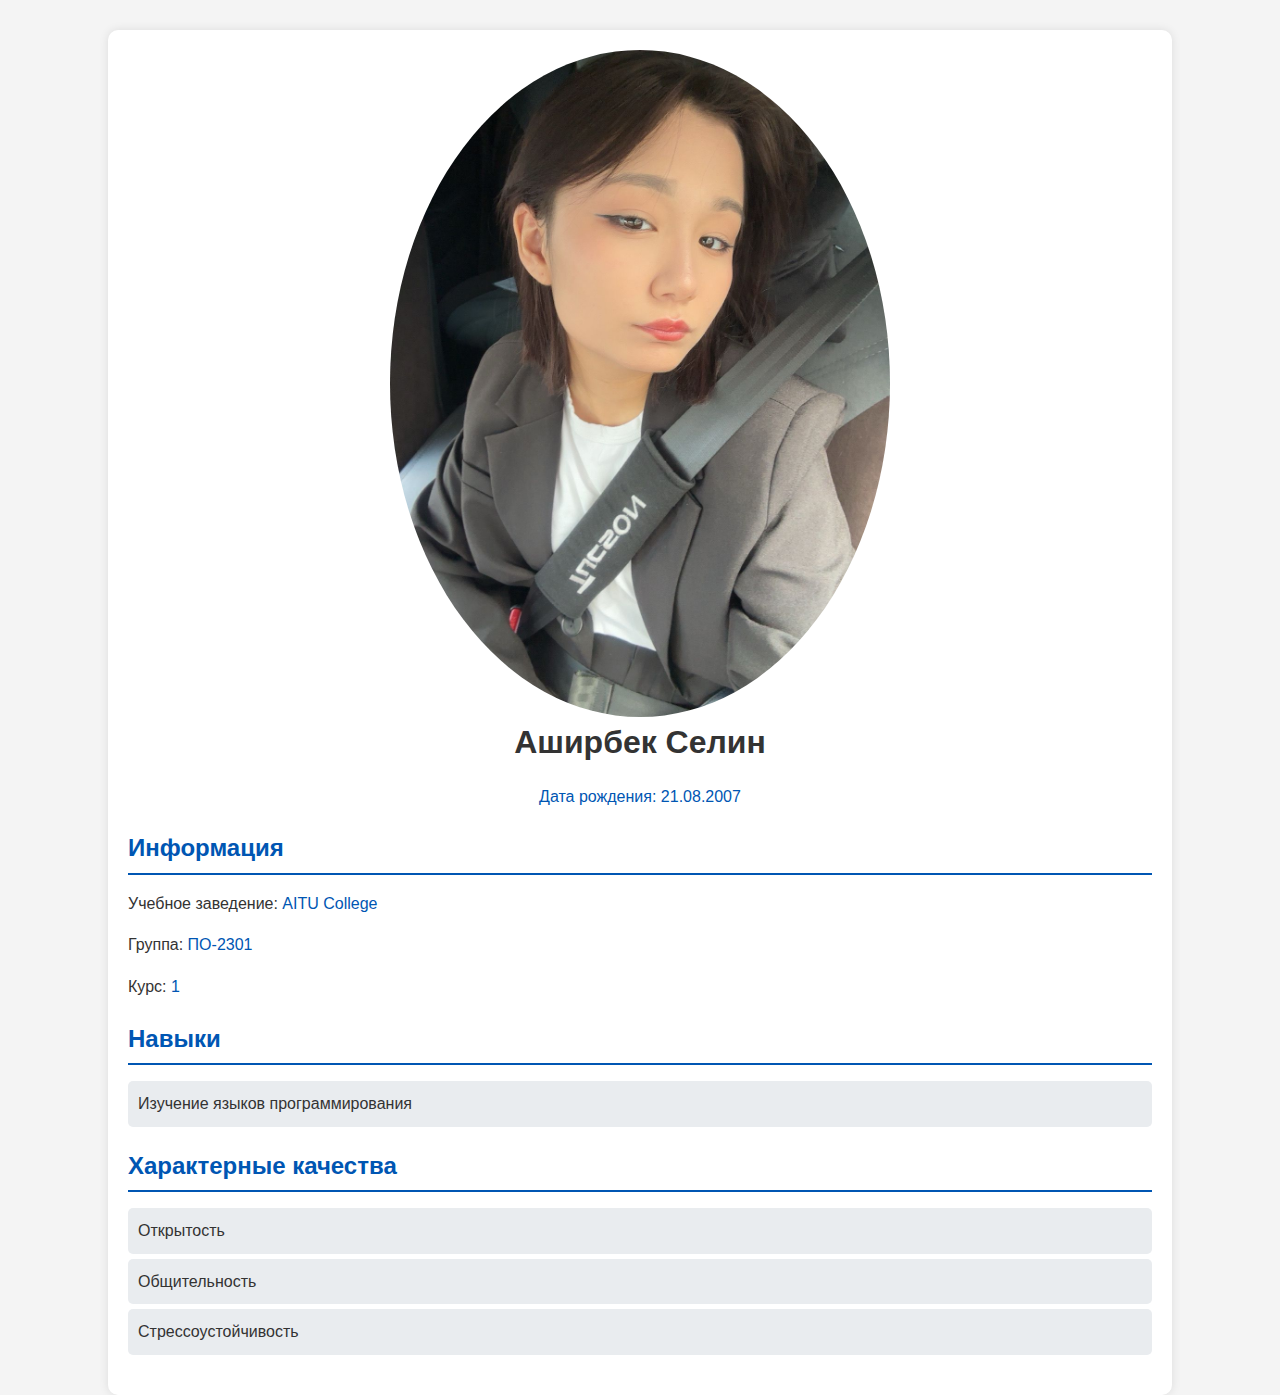
<file: index.html>
<!DOCTYPE html>
<html lang="ru">
<head>
    <meta charset="UTF-8">
    <meta name="viewport" content="width=device-width, initial-scale=1.0">
    <title>Резюме - Аширбек Селин</title>
    <link rel="stylesheet" type="text/css" href="style.css">
</head>
<body>
    <div class="container">
        <header>
            <img src="selin.jpg" alt="Фото" class="profile-photo">
            <h1>Аширбек Селин</h1>
            <p class="highlight">Дата рождения: 21.08.2007</p>
        </header>
        <section class="info">
            <h2>Информация</h2>
            <p>Учебное заведение: <span class="highlight">AITU College</span></p>
            <p>Группа: <span class="highlight">ПО-2301</span></p>
            <p>Курс: <span class="highlight">1</span></p>
        </section>
        <section class="skills">
            <h2>Навыки</h2>
            <ul>
                <li>Изучение языков программирования</li>
            </ul>
        </section>
        <section class="qualities">
            <h2>Характерные качества</h2>
            <ul>
                <li>Открытость</li>
                <li>Общительность</li>
                <li>Стрессоустойчивость</li>
            </ul>
        </section>
    </div>
</body>
</html>
</file>
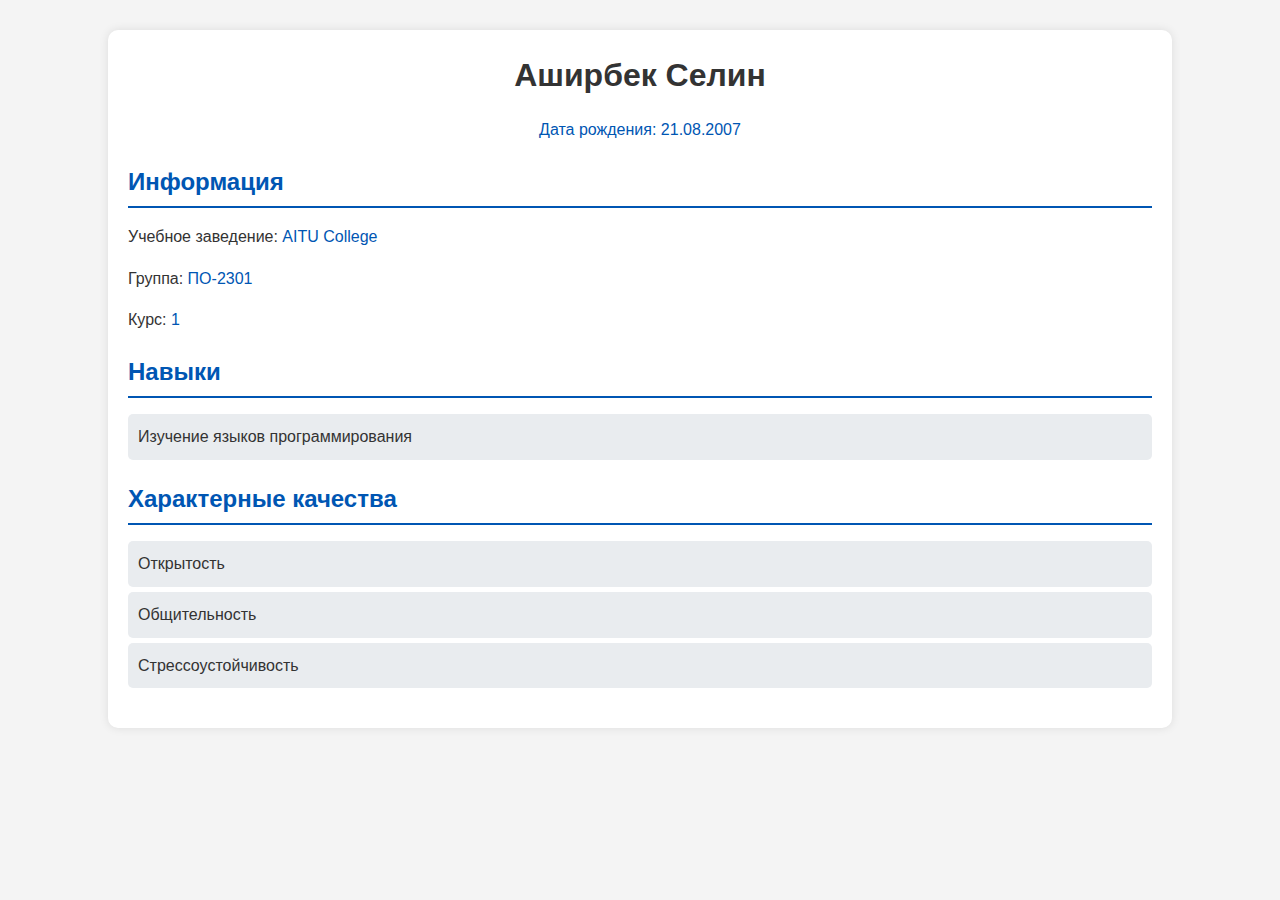
<file: main.html>
<!DOCTYPE html>
<html lang="ru">
<head>
    <meta charset="UTF-8">
    <meta name="viewport" content="width=device-width, initial-scale=1.0">
    <title>Резюме - Аширбек Селин</title>
    <link rel="stylesheet" type="text/css" href="style.css">
</head>
<body>
    <div class="container">
        <header>
            <h1>Аширбек Селин</h1>
            <p class="highlight">Дата рождения: 21.08.2007</p>
        </header>
        <section class="info">
            <h2>Информация</h2>
            <p>Учебное заведение: <span class="highlight">AITU College</span></p>
            <p>Группа: <span class="highlight">ПО-2301</span></p>
            <p>Курс: <span class="highlight">1</span></p>
        </section>
        <section class="skills">
            <h2>Навыки</h2>
            <ul>
                <li>Изучение языков программирования</li>
            </ul>
        </section>
        <section class="qualities">
            <h2>Характерные качества</h2>
            <ul>
                <li>Открытость</li>
                <li>Общительность</li>
                <li>Стрессоустойчивость</li>
            </ul>
        </section>
    </div>
</body>
</html>
</file>
<file: style.css>
body {
                font-family: Arial, sans-serif;
                line-height: 1.6;
                background-color: #f4f4f4;
                color: #333;
                margin: 0;
                padding: 0;
            }
            .container {
                width: 80%;
                margin: auto;
                overflow: hidden;
                background: #fff;
                padding: 20px;
                box-shadow: 0 0 10px rgba(0,0,0,0.1);
                border-radius: 10px;
                margin-top: 30px;
            }
            .profile-photo {
                max-width: 500px;
                display: block;
                margin: 0 auto;
                border-radius: 60%;
            }
            header {
                text-align: center;
                margin-bottom: 20px;
            }
            header h1 {
                margin: 0;
                font-size: 2em;
                color: #333;
            }
            .info, .skills, .qualities {
                margin-bottom: 20px;
            }
            h2 {
                color: #0056b3;
                border-bottom: 2px solid #0056b3;
                padding-bottom: 5px;
                margin-bottom: 10px;
            }
            ul {
                list-style: none;
                padding: 0;
            }
            ul li {
                background: #e9ecef;
                margin: 5px 0;
                padding: 10px;
                border-radius: 5px;
            }
            .highlight {
                color: #0056b3;
            }
</file>
